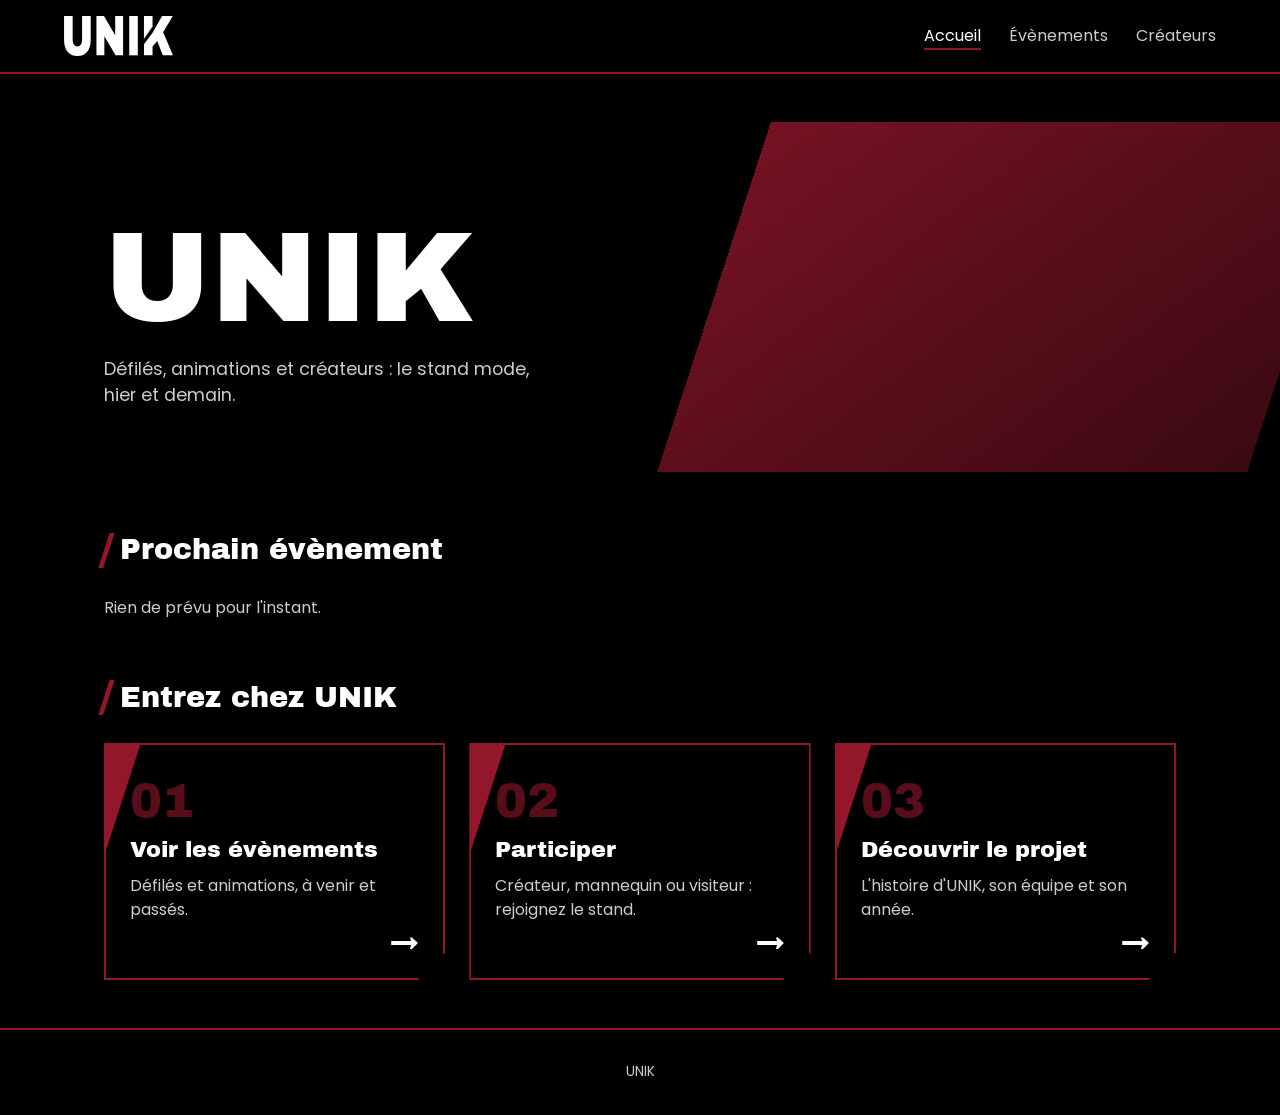
<file: index.html>
<!DOCTYPE html>
<html lang="fr">
<head>
  <meta charset="UTF-8">
  <meta name="viewport" content="width=device-width, initial-scale=1">
  <title>Accueil — UNIK</title>
  <link rel="stylesheet" href="css/style.css">
</head>
<body>
<header>
  <a class="logo" href="index.html"><img src="assets/logo/logo-unik-blanc.svg" alt="UNIK — accueil"></a>
  <nav>
    <a href="index.html" class="active">Accueil</a>
    <a href="evenements.html" >Évènements</a>
    <a href="createurs.html" >Créateurs</a>
  </nav>
</header>
<main>
<section class="hero">
  <h1>Unik</h1>
  <p>Défilés, animations et créateurs : le stand mode, hier et demain.</p>
</section>
<h2>Prochain évènement</h2>
<div class="grid" id="next"></div>
<h2>Entrez chez UNIK</h2>
<div class="doors">
  <a class="door" href="evenements.html">
    <span class="door-num">01</span>
    <h3>Voir les évènements</h3>
    <p>Défilés et animations, à venir et passés.</p>
  </a>
  <a class="door" href="participer.html">
    <span class="door-num">02</span>
    <h3>Participer</h3>
    <p>Créateur, mannequin ou visiteur : rejoignez le stand.</p>
  </a>
  <a class="door" href="a-propos.html">
    <span class="door-num">03</span>
    <h3>Découvrir le projet</h3>
    <p>L'histoire d'UNIK, son équipe et son année.</p>
  </a>
</div>
</main>
<footer>UNIK</footer>
<script src="js/data/creators.js"></script>
<script src="js/data/events.js"></script>
<script src="js/main.js"></script>
<script>
  render("#next", EVENTS.filter(isUpcoming).sort(byDateAsc).slice(0, 1), eventCard, "Rien de prévu pour l'instant.");
</script>
</body>
</html>
</file>
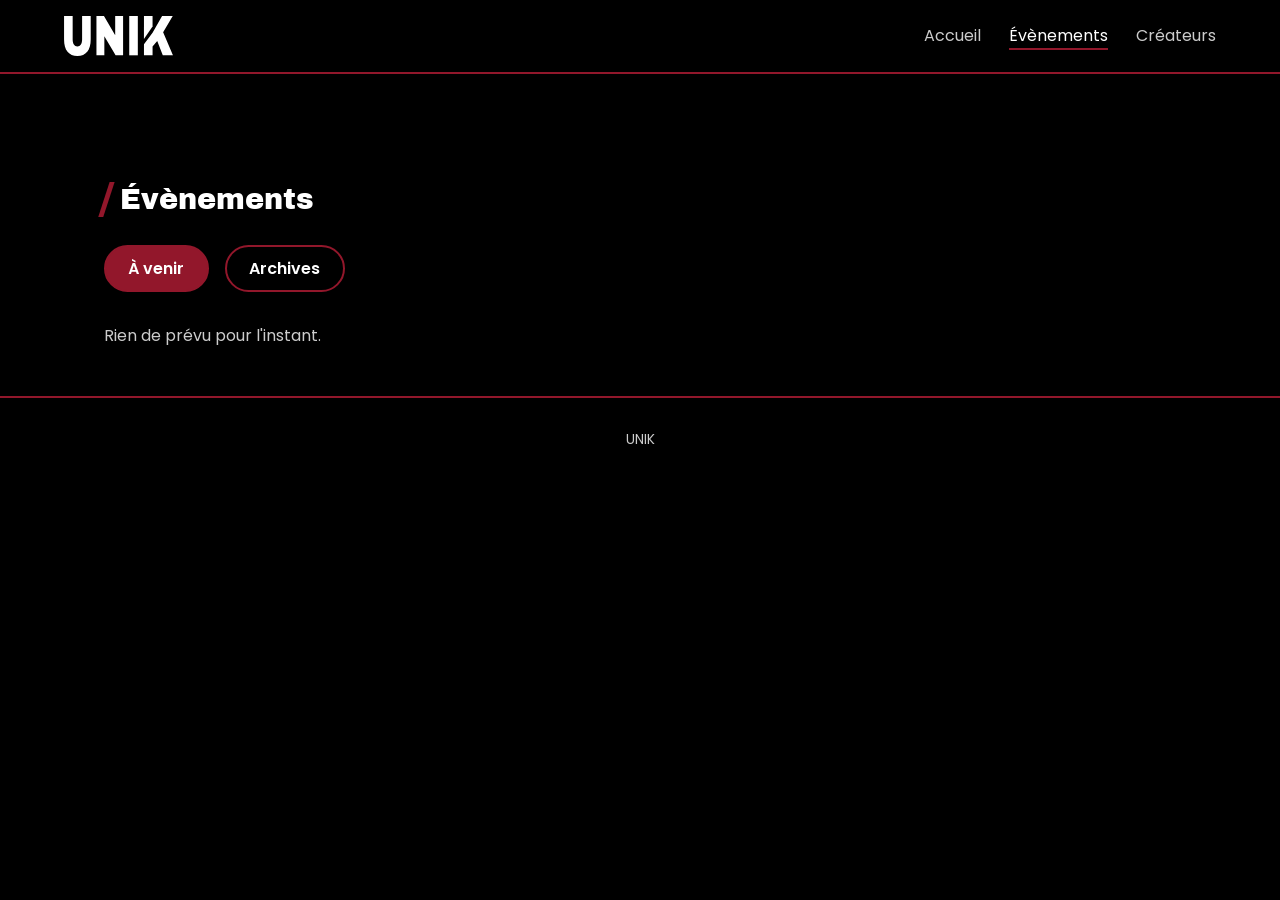
<file: evenements.html>
<!DOCTYPE html>
<html lang="fr">
<head>
  <meta charset="UTF-8">
  <meta name="viewport" content="width=device-width, initial-scale=1">
  <title>Évènements — UNIK</title>
  <link rel="stylesheet" href="css/style.css">
</head>
<body>
<header>
  <a class="logo" href="index.html"><img src="assets/logo/logo-unik-blanc.svg" alt="UNIK — accueil"></a>
  <nav>
    <a href="index.html" >Accueil</a>
    <a href="evenements.html" class="active">Évènements</a>
    <a href="createurs.html" >Créateurs</a>
  </nav>
</header>
<main>
<h2>Évènements</h2>
<div class="tabs">
  <button class="active" data-tab="upcoming">À venir</button>
  <button data-tab="past">Archives</button>
</div>
<div class="grid" id="list"></div>
</main>
<footer>UNIK</footer>
<script src="js/data/creators.js"></script>
<script src="js/data/events.js"></script>
<script src="js/main.js"></script>
<script>
  const views = {
    upcoming: () => render("#list", EVENTS.filter(isUpcoming).sort(byDateAsc), eventCard, "Rien de prévu pour l'instant."),
    past: () => render("#list", EVENTS.filter((e) => !isUpcoming(e)).sort(byDateDesc), eventCard, "Pas encore d'archives.")
  };
  document.querySelectorAll(".tabs button").forEach((b) => b.addEventListener("click", () => {
    document.querySelectorAll(".tabs button").forEach((x) => x.classList.toggle("active", x === b));
    views[b.dataset.tab]();
  }));
  views.upcoming();
</script>
</body>
</html>
</file>
<file: css/style.css>
@import url("https://fonts.googleapis.com/css2?family=Archivo+Black&family=Poppins:wght@400;600&display=swap");

:root {
  /* Couleurs de la charte */
  --noir: #000000;
  --blanc: #FFFFFF;
  --bordeaux: #92172B;
  /* Déclinaisons d'opacité (fonds et zones secondaires uniquement) */
  --noir-80: rgba(0, 0, 0, .8);
  --bordeaux-80: rgba(146, 23, 43, .8);
  --bordeaux-60: rgba(146, 23, 43, .6);
  --bordeaux-40: rgba(146, 23, 43, .4);
  /* Polices */
  --font-titre: "Archivo Black", sans-serif;
  --font-texte: "Poppins", system-ui, sans-serif;
  /* Rôles */
  --bg: var(--noir);
  --fg: var(--blanc);
  --muted: rgba(255, 255, 255, .8);
  --accent: var(--bordeaux);
  --card: var(--bordeaux-40);
  /* Découpe diagonale inspirée du K du logo */
  --cut: polygon(0 0, 100% 0, 100% calc(100% - 28px), calc(100% - 28px) 100%, 0 100%);
  --ease: cubic-bezier(.2, .8, .2, 1);
}

/* ---------- Animations ---------- */
@keyframes monte { from { opacity: 0; transform: translateY(40px); } to { opacity: 1; transform: none; } }
@keyframes glisse { from { opacity: 0; transform: translateX(-60px); } to { opacity: 1; transform: none; } }
@keyframes descend { from { opacity: 0; transform: translateY(-100%); } to { opacity: 1; transform: none; } }
@keyframes revele { from { clip-path: inset(0 100% 0 0); } to { clip-path: inset(0 0 0 0); } }
@keyframes bande { from { transform: translateX(110%) skewX(-18deg); } to { transform: translateX(0) skewX(-18deg); } }
@keyframes pulse { 0%, 100% { box-shadow: 0 0 0 0 var(--bordeaux-60); } 50% { box-shadow: 0 0 0 10px transparent; } }

* { box-sizing: border-box; margin: 0; padding: 0; }
html { scroll-behavior: smooth; }
body { background: var(--bg); color: var(--fg); font-family: var(--font-texte); line-height: 1.5; overflow-x: hidden; }
h1, h2, h3 { font-family: var(--font-titre); font-weight: 400; }
a { color: inherit; text-decoration: none; }
img { display: block; width: 100%; aspect-ratio: 4/3; object-fit: cover; background: var(--bordeaux-40); }
:focus-visible { outline: 3px solid var(--blanc); outline-offset: 3px; }

/* ---------- Header ---------- */
header {
  position: sticky; top: 0; z-index: 10;
  display: flex; justify-content: space-between; align-items: center;
  padding: 1rem 5vw; background: var(--noir-80); backdrop-filter: blur(10px);
  border-bottom: 2px solid var(--bordeaux);
  animation: descend .7s var(--ease) both;
}
.logo img { width: auto; height: 2.5rem; aspect-ratio: auto; object-fit: contain; background: none; transition: transform .4s var(--ease); }
.logo:hover img { transform: scale(1.08) rotate(-2deg); }
nav a { position: relative; margin-left: 1.5rem; color: var(--muted); padding-bottom: .2rem; transition: color .25s; }
nav a::after { content: ""; position: absolute; left: 0; bottom: 0; width: 100%; height: 2px; background: var(--bordeaux); transform: scaleX(0); transform-origin: left; transition: transform .35s var(--ease); }
nav a:hover, nav a.active { color: var(--blanc); }
nav a:hover::after, nav a.active::after { transform: scaleX(1); }

/* ---------- Pages ---------- */
main { padding: 3rem 5vw; max-width: 1200px; margin: 0 auto; }

.hero { position: relative; padding: 6rem 0 4rem; isolation: isolate; }
.hero::before { /* grande découpe diagonale bordeaux */
  content: ""; position: absolute; z-index: -1; top: 0; bottom: 0; right: -10vw; width: 55%;
  background: linear-gradient(135deg, var(--bordeaux-80), var(--bordeaux-40));
  transform: skewX(-18deg); animation: bande 1s var(--ease) .2s both;
}
.hero h1 { font-size: clamp(3rem, 12vw, 8rem); line-height: .95; margin-bottom: 1rem; text-transform: uppercase; animation: revele .9s var(--ease) .3s both; }
.hero p { color: var(--muted); max-width: 40ch; font-size: 1.1rem; animation: monte .8s var(--ease) .7s both; }

h2 { position: relative; margin: 3.5rem 0 1.5rem; font-size: 1.8rem; padding-left: 1rem; animation: glisse .7s var(--ease) both; }
h2::before { content: ""; position: absolute; left: 0; top: .15em; bottom: .15em; width: 5px; background: var(--bordeaux); transform: skewX(-18deg); }

/* ---------- Cartes ---------- */
.grid { display: grid; grid-template-columns: repeat(auto-fill, minmax(260px, 1fr)); gap: 1.5rem; }
.card {
  position: relative; background: var(--card); overflow: hidden; clip-path: var(--cut);
  transition: transform .4s var(--ease), background .4s;
  animation: monte .8s var(--ease) both;
}
.card:nth-child(2) { animation-delay: .12s; }
.card:nth-child(3) { animation-delay: .24s; }
.card:nth-child(4) { animation-delay: .36s; }
.card:nth-child(n+5) { animation-delay: .48s; }
.card img { transition: transform .8s var(--ease), filter .4s; filter: grayscale(.6); }
.card:hover { transform: translateY(-8px); background: var(--bordeaux-80); }
.card:hover img { transform: scale(1.1); filter: grayscale(0); }
.card-body { padding: 1rem 1.2rem 1.6rem; }
.card h3 { margin: .5rem 0; transition: transform .35s var(--ease); }
.card:hover h3 { transform: translateX(6px); }
.tag { font-size: .75rem; font-weight: 600; text-transform: uppercase; letter-spacing: .1em; color: var(--blanc); border-left: 3px solid var(--bordeaux); padding-left: .5rem; transition: border-color .3s, letter-spacing .3s; }
.card:hover .tag { border-color: var(--blanc); letter-spacing: .18em; }
.meta { color: var(--muted); font-size: .85rem; margin: .3rem 0; }
.empty { color: var(--muted); animation: monte .6s var(--ease) both; }

/* ---------- Onglets ---------- */
.tabs { display: flex; gap: 1rem; margin-bottom: 2rem; animation: monte .7s var(--ease) .1s both; }
.tabs button {
  position: relative; overflow: hidden; background: none; border: 2px solid var(--bordeaux); color: var(--blanc);
  padding: .6rem 1.4rem; border-radius: 999px; cursor: pointer; font: inherit; font-weight: 600;
  transition: transform .25s var(--ease), background .3s;
}
.tabs button:hover { transform: scale(1.06); background: var(--bordeaux-60); }
.tabs button:active { transform: scale(.96); }
.tabs button.active { background: var(--bordeaux); animation: pulse 2s infinite; }

/* ---------- Footer ---------- */
footer { text-align: center; padding: 2rem; color: var(--muted); border-top: 2px solid var(--bordeaux); font-size: .85rem; }

/* Apparition au défilement (navigateurs compatibles), sinon animation au chargement */
@supports (animation-timeline: view()) {
  h2, .card { animation: monte linear both; animation-timeline: view(); animation-range: entry 0% entry 40%; animation-delay: 0s; }
}

/* Respect des personnes sensibles aux animations */
@media (prefers-reduced-motion: reduce) {
  *, *::before, *::after { animation: none !important; transition: none !important; }
  html { scroll-behavior: auto; }
}

/* ---------- Accueil : 3 portes d'entrée ---------- */
.doors { display: grid; grid-template-columns: repeat(auto-fit, minmax(240px, 1fr)); gap: 1.5rem; }
.door {
  position: relative; display: block; overflow: hidden; padding: 2rem 1.5rem 3.5rem;
  border: 2px solid var(--bordeaux); clip-path: var(--cut);
  transition: transform .4s var(--ease), background .4s;
  animation: monte .8s var(--ease) both;
}
.door:nth-child(2) { animation-delay: .12s; }
.door:nth-child(3) { animation-delay: .24s; }
.door::before { /* bande bordeaux qui balaie la porte au survol */
  content: ""; position: absolute; inset: 0; z-index: -1; background: var(--bordeaux);
  transform: translateX(-101%) skewX(-18deg); transition: transform .5s var(--ease);
}
.door::after { content: "→"; position: absolute; right: 1.5rem; bottom: 1rem; font-family: var(--font-titre); font-size: 1.8rem; transition: transform .4s var(--ease); }
.door { isolation: isolate; }
.door:hover { transform: translateY(-8px); }
.door:hover::before { transform: translateX(0) skewX(-18deg) scaleX(1.3); }
.door:hover::after { transform: translateX(10px); }
.door-num { font-family: var(--font-titre); font-size: 3rem; line-height: 1; color: var(--bordeaux-60); transition: color .3s; }
.door:hover .door-num { color: var(--blanc); }
.door h3 { margin: .5rem 0; font-size: 1.4rem; }
.door p { color: var(--muted); }
</file>
